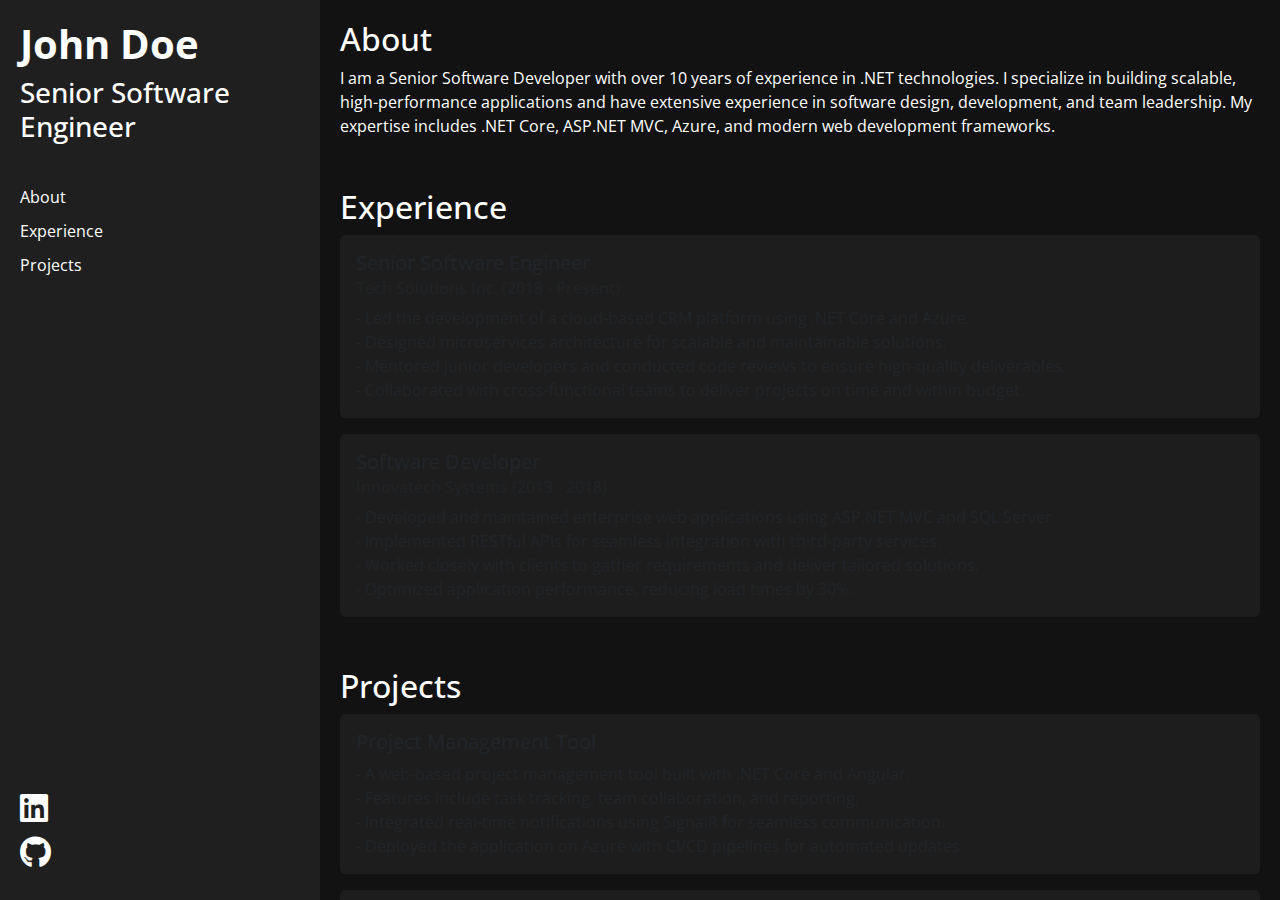
<file: index2.html>
<!DOCTYPE html>
<html lang="en">
<head>
  <meta charset="UTF-8">
  <meta name="viewport" content="width=device-width, initial-scale=1.0">
  <title>Portfolio - Senior Software Developer</title>
  <!-- Bootstrap CSS -->
  <link href="https://cdn.jsdelivr.net/npm/bootstrap@5.3.0/dist/css/bootstrap.min.css" rel="stylesheet">
  <!-- Font Awesome for icons -->
  <link href="https://cdnjs.cloudflare.com/ajax/libs/font-awesome/6.0.0-beta3/css/all.min.css" rel="stylesheet">
    <link href="https://fonts.googleapis.com/css2?family=Roboto:wght@400;700&family=Open+Sans:wght@400;600&display=swap" rel="stylesheet">
  <style>
    body {
      background-color: #121212;
      color: #ffffff;
      font-family: 'Open Sans', sans-serif;
    }
    .left-panel {
      background-color: #1f1f1f;
      height: 100vh;
      padding: 20px;
    }
    .left-panel a {
      color: #ffffff;
      text-decoration: none;
      margin: 10px 0;
      display: block;
    }
    .left-panel a:hover {
      color: #ffffff;
    }
    .left-panel .social-icons a {
      margin-right: 10px;
    }
    .right-panel {
      padding: 20px;
      overflow-y: scroll;
      height: 100vh;
    }
    .right-panel section {
      margin-bottom: 50px;
    }
    .smooth-scroll {
      scroll-behavior: smooth;
    }
    .card {
      background-color: rgba(31, 31, 31, 0.9);
      border: none;
      transition: transform 0.3s ease, box-shadow 0.3s ease;
    }
    .card:hover {
      transform: translateY(-5px);
      box-shadow: 0 4px 15px rgba(0, 0, 0, 0.5), 0 0 10px rgba(255, 255, 255, 0.2);
      border: 1px solid #0d6efd;
    }
  </style>
</head>
<body>
  <div class="container-fluid">
    <div class="row">
      <!-- Left Panel -->
      <div class="col-md-3 left-panel d-flex flex-column align-items-start">
        <h1 class="fw-bold">John Doe</h1>
        <h3>Senior Software Engineer</h3>
        <nav class="mt-4">
          <a href="#about" class="nav-link">About</a>
          <a href="#experience" class="nav-link">Experience</a>
          <a href="#projects" class="nav-link">Projects</a>
        </nav>
        <div class="social-icons mt-auto">
          <a href="https://linkedin.com/in/yourprofile" target="_blank"><i class="fab fa-linkedin fa-2x"></i></a>
          <a href="https://github.com/yourprofile" target="_blank"><i class="fab fa-github fa-2x"></i></a>
        </div>
      </div>

      <!-- Right Panel -->
      <div class="col-md-9 right-panel smooth-scroll">
        <!-- About Section -->
        <section id="about">
          <h2>About</h2>
          <p>
            I am a Senior Software Developer with over 10 years of experience in .NET technologies.  
            I specialize in building scalable, high-performance applications and have extensive  
            experience in software design, development, and team leadership. My expertise includes  
            .NET Core, ASP.NET MVC, Azure, and modern web development frameworks.
          </p>
        </section>

        <!-- Experience Section -->
        <section id="experience">
          <h2>Experience</h2>
          <div class="card mb-3">
            <div class="card-body">
              <h5 class="card-title">Senior Software Engineer</h5>
              <h6 class="card-subtitle mb-2 text-muted">Tech Solutions Inc. (2018 - Present)</h6>
              <p class="card-text">
                - Led the development of a cloud-based CRM platform using .NET Core and Azure.<br>
                - Designed microservices architecture for scalable and maintainable solutions.<br>
                - Mentored junior developers and conducted code reviews to ensure high-quality deliverables.<br>
                - Collaborated with cross-functional teams to deliver projects on time and within budget.
              </p>
            </div>
          </div>
          <div class="card mb-3">
            <div class="card-body">
              <h5 class="card-title">Software Developer</h5>
              <h6 class="card-subtitle mb-2 text-muted">Innovatech Systems (2013 - 2018)</h6>
              <p class="card-text">
                - Developed and maintained enterprise web applications using ASP.NET MVC and SQL Server.<br>
                - Implemented RESTful APIs for seamless integration with third-party services.<br>
                - Worked closely with clients to gather requirements and deliver tailored solutions.<br>
                - Optimized application performance, reducing load times by 30%.
              </p>
            </div>
          </div>
        </section>

        <!-- Projects Section -->
        <section id="projects">
          <h2>Projects</h2>
          <div class="card mb-3">
            <div class="card-body">
              <h5 class="card-title">Project Management Tool</h5>
              <p class="card-text">
                - A web-based project management tool built with .NET Core and Angular.<br>
                - Features include task tracking, team collaboration, and reporting.<br>
                - Integrated real-time notifications using SignalR for seamless communication.<br>
                - Deployed the application on Azure with CI/CD pipelines for automated updates.
              </p>
            </div>
          </div>
          <div class="card mb-3">
            <div class="card-body">
              <h5 class="card-title">E-commerce Platform</h5>
              <p class="card-text">
                - Developed a scalable e-commerce platform using ASP.NET MVC and SQL Server.<br>
                - Integrated payment gateways like PayPal and Stripe for secure transactions.<br>
                - Implemented advanced search functionality with Elasticsearch.<br>
                - Achieved a 40% increase in user engagement through performance optimization.
              </p>
            </div>
          </div>
        </section>
      </div>
    </div>
  </div>

  <!-- Bootstrap JS and Popper.js -->
  <script src="https://cdn.jsdelivr.net/npm/bootstrap@5.3.0/dist/js/bootstrap.bundle.min.js"></script>
</body>
</html>
</file>
